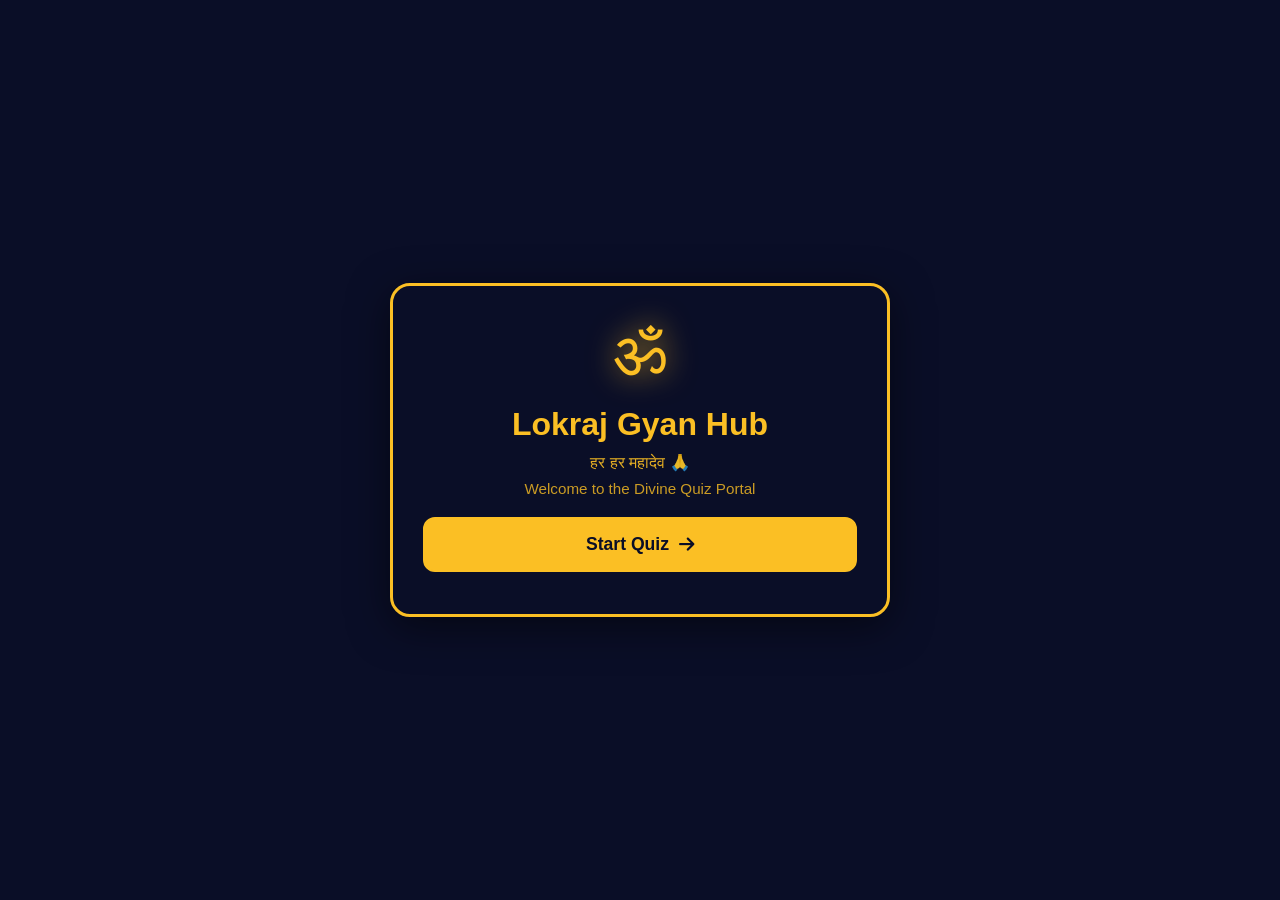
<file: index.html>
<!DOCTYPE html>
<html lang="en">
<head>
    <meta charset="UTF-8">
    <meta name="viewport" content="width=device-width, initial-scale=1.0">
    <title>Lokraj Gyan Hub Quiz</title>
    <link rel="stylesheet" href="style.css">
   <link rel="stylesheet"href="https://cdnjs.cloudflare.com/ajax/libs/font-awesome/6.4.0/css/all.min.css">
    <style>
        * { margin: 0; padding: 0; box-sizing: border-box; }
        body { background: #0a0e27; color: #fbbf24; font-family: 'Segoe UI', Tahoma, sans-serif; min-height: 100vh; }
        .garland, .garland-top, .garland-bottom, .garland-left, .garland-right { display: none !important; }
        .app-container { padding: 20px; min-height: 100vh; display: flex; align-items: center; justify-content: center; }
        .screen { display: none; width: 100%; max-width: 500px; }
        .screen.active { display: flex; flex-direction: column; align-items: center; animation: fadeIn 0.5s; }
        @keyframes fadeIn { from { opacity: 0; transform: translateY(20px); } to { opacity: 1; transform: translateY(0); } }
        .card { background: rgba(10, 14, 39, 0.95); border: 3px solid #fbbf24; border-radius: 20px; padding: 30px; width: 100%; text-align: center; box-shadow: 0 10px 40px rgba(0,0,0,0.5); }
        .om-symbol { font-size: 4rem; color: #fbbf24; margin-bottom: 15px; text-shadow: 0 0 30px rgba(251,191,36,0.8); animation: glow 2s infinite alternate; }
        .om-symbol.small { font-size: 2.5rem; }
        @keyframes glow { from { text-shadow: 0 0 15px rgba(251,191,36,0.5); } to { text-shadow: 0 0 35px rgba(251,191,36,1); } }
        h1 { font-size: 2rem; color: #fbbf24; margin-bottom: 10px; }
        h2 { font-size: 1.5rem; color: #fbbf24; margin-bottom: 15px; }
        .subtitle { font-size: 1rem; color: #fbbf24; opacity: 0.9; margin-bottom: 8px; }
        .welcome-text { font-size: 0.95rem; color: #fbbf24; opacity: 0.8; margin-bottom: 20px; }
        .lang-buttons { width: 100%; margin-top: 20px; }
        .btn-lang, .btn-primary, .btn-secondary, .btn-danger, .btn-back {
            width: 100%; padding: 15px; border-radius: 12px; font-size: 1.1rem; font-weight: bold;
            cursor: pointer; border: 2px solid #fbbf24; display: flex; align-items: center;
            justify-content: center; gap: 10px; margin-bottom: 12px; transition: all 0.3s;
        }
        .btn-lang, .btn-primary { background: #fbbf24; color: #0a0e27; }
        .btn-lang:hover, .btn-primary:hover { background: #f59e0b; transform: translateY(-3px); box-shadow: 0 8px 20px rgba(251,191,36,0.5); }
        .btn-secondary { background: transparent; color: #fbbf24; }
        .btn-secondary:hover { background: rgba(251,191,36,0.2); }
        .btn-danger { background: #ef4444; border-color: #ef4444; color: white; }
        .btn-danger:hover { background: #dc2626; }
        .btn-back { width: auto; padding: 10px 20px; font-size: 0.95rem; background: transparent; color: #fbbf24; align-self: flex-start; margin-bottom: 20px; }
        .btn-back:hover { background: rgba(251,191,36,0.2); }
        .lang-flag { font-size: 1.5rem; }
        .input-group { position: relative; margin-bottom: 25px; }
        .input-group i { position: absolute; left: 15px; top: 50%; transform: translateY(-50%); color: #fbbf24; font-size: 1.2rem; }
        .input-group input { width: 100%; padding: 15px 15px 15px 45px; background: #0a0e27; border: 2px solid #fbbf24; border-radius: 12px; color: #fbbf24; font-size: 1.1rem; outline: none; }
        .input-group input:focus { box-shadow: 0 0 15px rgba(251,191,36,0.4); }
        .input-group input::placeholder { color: rgba(251,191,36,0.6); }
        .header { width: 100%; text-align: center; margin-bottom: 20px; }
        #greeting-text { font-size: 1.6rem; color: #fbbf24; }
        .grid-container { display: grid; grid-template-columns: repeat(auto-fit, minmax(130px, 1fr)); gap: 15px; width: 100%; }
        .grid-container button { background: rgba(10, 14, 39, 0.9); border: 2px solid #fbbf24; color: #fbbf24; padding: 18px; border-radius: 12px; font-size: 1rem; font-weight: bold; cursor: pointer; transition: all 0.3s; text-align: center; }
        .grid-container button:hover { background: #fbbf24; color: #0a0e27; transform: translateY(-3px); }
        #quiz-screen { max-width: 600px; }
        .quiz-top-bar { display: flex; justify-content: space-between; align-items: center; width: 100%; padding-bottom: 15px; border-bottom: 2px solid rgba(251,191,36,0.3); margin-bottom: 20px; }
        .player-name { display: flex; align-items: center; gap: 10px; font-size: 1.3rem; font-weight: bold; }
        .player-name i { font-size: 1.5rem; }
        .score-display { display: flex; align-items: center; gap: 8px; font-size: 1.3rem; font-weight: bold; }
        .score-display i { font-size: 1.5rem; }
        .quiz-info-bar { display: flex; justify-content: space-between; align-items: center; width: 100%; margin-bottom: 10px; font-size: 1.1rem; font-weight: bold; }
        .timer-display { display: flex; align-items: center; gap: 8px; }
        .timer-bar-container { width: 100%; height: 10px; background: rgba(251,191,36,0.2); border-radius: 5px; overflow: hidden; margin-bottom: 25px; }
        .timer-bar-fill { height: 100%; width: 100%; background: linear-gradient(90deg, #fbbf24, #f59e0b); transition: width 1s linear; border-radius: 5px; }
        .question-box { background: rgba(10, 14, 39, 0.9); border: 3px solid #fbbf24; border-radius: 15px; padding: 25px; margin-bottom: 25px; text-align: center; width: 100%; box-shadow: 0 0 20px rgba(251,191,36,0.3); }
        #question-text { font-size: 1.25rem; line-height: 1.6; color: #fbbf24; font-weight: 600; }
        .options-grid { display: flex; flex-direction: column; gap: 12px; width: 100%; margin-bottom: 20px; }
        .options-grid button { background: rgba(10, 14, 39, 0.9); border: 2px solid #06b6d4; color: #67e8f9; padding: 16px 20px; border-radius: 12px; font-size: 1.1rem; cursor: pointer; text-align: left; transition: all 0.3s; font-weight: 500; }
        .options-grid button:hover:not(:disabled) { background: rgba(6, 182, 212, 0.15); border-color: #22d3ee; transform: translateX(5px); box-shadow: 0 0 15px rgba(6, 182, 212, 0.4); }
        .options-grid button.correct { background: #22c55e !important; border-color: #22c55e !important; color: white !important; }
        .options-grid button.wrong { background: #ef4444 !important; border-color: #ef4444 !important; color: white !important; }
        .options-grid button:disabled { cursor: not-allowed; opacity: 0.8; }
        .feedback { text-align: center; font-weight: bold; margin-bottom: 15px; min-height: 22px; font-size: 1.1rem; }
        .quit-btn { width: auto; align-self: center; }
        .creator-credit { text-align: center; font-size: 0.85rem; opacity: 0.8; margin-top: 20px; padding: 10px; }
        .result-card { background: rgba(10, 14, 39, 0.9); border: 3px solid #fbbf24; }
        .result-icon { font-size: 4rem; margin-bottom: 10px; }
        .score-circle { width: 130px; height: 130px; margin: 20px auto; border: 4px solid #fbbf24; border-radius: 50%; display: flex; flex-direction: column; align-items: center; justify-content: center; background: rgba(251,191,36,0.2); }
        #final-score { font-size: 3rem; font-weight: bold; line-height: 1; }
        .total-score { font-size: 1rem; opacity: 0.9; }
        .message { font-size: 1.1rem; margin-bottom: 20px; }
        .stats { display: flex; justify-content: center; gap: 30px; margin-bottom: 20px; }
        .stat-item { display: flex; align-items: center; gap: 8px; font-weight: bold; }
        .text-green { color: #86efac; }
        .text-red { color: #fca5a5; }
        .btn-group { display: flex; gap: 12px; margin-top: 15px; }
        .btn-group button { flex: 1; }
        .remaining-info { font-size: 0.9rem; opacity: 0.7; margin-top: 10px; }
        @media (max-width: 480px) {
            .app-container { padding: 15px; }
            .card { padding: 20px; }
            h1 { font-size: 1.6rem; }
            .om-symbol { font-size: 3rem; }
            .btn-group { flex-direction: column; }
            .stats { gap: 20px; }
        }
    </style>
    <script async src="https://www.googletagmanager.com/gtag/js?id=G-RC6XR4696V"></script>
    <script src="analytics.js"></script> 
</head>
<body>
    <div class="app-container">
        <div id="welcome-screen" class="screen active">
            <div class="card">
                <div class="om-symbol">ॐ</div>
                <h1 id="welcome-title">Lokraj Gyan Hub</h1>
                <p class="subtitle">हर हर महादेव 🙏</p>
                <p class="welcome-text" id="welcome-subtitle">Welcome to the Divine Quiz Portal</p>
                <button class="btn-primary" onclick="showScreen('language-screen')">
                    <span id="start-btn-text">Start Quiz</span> <i class="fas fa-arrow-right"></i>
                </button>
            </div>
        </div>

        <div id="language-screen" class="screen">
            <div class="card">
                <div class="om-symbol small">ॐ</div>
                <h2 id="lang-title">Select Language</h2>
                <p class="subtitle" id="lang-subtitle">भाषा छान्नुहोस्</p>
                <div class="lang-buttons">
                    <button class="btn-lang" onclick="selectLanguage('ne')"><span class="lang-flag">🇳🇵</span> नेपाली</button>
                    <button class="btn-lang" onclick="selectLanguage('en')"><span class="lang-flag">🇬🇧</span> English</button>
                </div>
            </div>
        </div>

        <div id="name-screen" class="screen">
            <div class="card">
                <div class="om-symbol small">ॐ</div>
                <h2 id="name-title">Enter Your Name</h2>
                <form id="name-form">
                    <div class="input-group">
                        <i class="fas fa-user"></i>
                        <input type="text" id="access-name" placeholder="Enter your name..." required>
                    </div>
                    <button type="submit" class="btn-primary">
                        <span id="start-quiz-text">Start Quiz</span> <i class="fas fa-arrow-right"></i>
                    </button>
                </form>
            </div>
        </div>

        <div id="category-screen" class="screen">
            <div class="header">
                <button class="btn-back" onclick="showScreen('welcome-screen')"><i class="fas fa-arrow-left"></i> <span class="back-text">Back</span></button>
                <h2 id="greeting-text">Welcome, Lokraj Gyan Hub! 🙏</h2>
                <p id="select-class-text">Select Your Class</p>
            </div>
            <div class="grid-container" id="class-list"></div>
        </div>

        <div id="subject-screen" class="screen">
            <div class="header">
                <button class="btn-back" onclick="showScreen('category-screen')"><i class="fas fa-arrow-left"></i> <span class="back-text">Back</span></button>
                <h2 id="subject-title">Subjects</h2>
            </div>
            <div class="grid-container" id="subject-list"></div>
        </div>

        <div id="quiz-screen" class="screen">
            <div class="quiz-top-bar">
                <div class="player-name"><i class="fas fa-user-circle"></i> <span id="current-player">Player</span></div>
                <div class="score-display"><i class="fas fa-star"></i> <span id="current-score">0</span></div>
            </div>
            <div class="quiz-info-bar">
                <span id="question-counter">1/10</span>
                <div class="timer-display"><i class="fas fa-clock"></i> <span id="time-left">30</span>s</div>
            </div>
            <div class="timer-bar-container"><div id="timer-progress" class="timer-bar-fill"></div></div>
            <div class="question-box"><p id="question-text">Question will appear here...</p></div>
            <div id="options-container" class="options-grid"></div>
            <p id="answer-feedback" class="feedback"></p>
            <button class="btn-back quit-btn" onclick="quitQuiz()"><i class="fas fa-times"></i> <span id="quit-text">Quit</span></button>
            <p class="creator-credit">🙏 Created by Mahadev Bhakt Lokraj Awasthi & Bal Krishna Awasthi 🙏</p>
        </div>

        <div id="result-screen" class="screen">
            <div class="card result-card">
                <div class="result-icon">🏆</div>
                <h2 id="result-title">Quiz Complete!</h2>
                <div class="score-circle">
                    <span id="final-score">0</span>
                    <span class="total-score">/ <span id="total-q">10</span></span>
                </div>
                <p id="score-message" class="message"></p>
                <div class="stats">
                    <span class="stat-item text-green"><i class="fas fa-check-circle"></i> <span id="correct-label">Correct</span>: <span id="correct-count">0</span></span>
                    <span class="stat-item text-red"><i class="fas fa-times-circle"></i> <span id="wrong-label">Wrong</span>: <span id="wrong-count">0</span></span>
                </div>
                <p class="remaining-info" id="remaining-info"></p>
                <div class="btn-group">
                    <button class="btn-primary" onclick="playAgain()"><i class="fas fa-redo"></i> <span id="replay-text">Play Again</span></button>
                    <button class="btn-danger" onclick="goHome()"><i class="fas fa-sign-out-alt"></i> <span id="exit-text">Exit</span></button>
                </div>
            </div>
        </div>
    </div>

    <script>
        const T = {
            en: {
                welcomeTitle: 'Lokraj Gyan Hub', welcomeSubtitle: 'Welcome to the Divine Quiz Portal',
                startBtn: 'Start Quiz', langTitle: 'Select Language', langSubtitle: 'Choose your language',
                nameTitle: 'Enter Your Name', namePlaceholder: 'Enter your name...', startQuiz: 'Start Quiz',
                selectClass: 'Select Your Class', subjects: 'Subjects', back: 'Back', quit: 'Quit',
                correct: 'Correct', wrong: 'Wrong', resultTitle: 'Quiz Complete!', playAgain: 'Play Again',
                exit: 'Exit', noQuestions: 'No questions found for this subject in the selected language!',
                loadFailed: 'Questions failed to load!', correctMsg: '✓ Correct!', wrongMsg: '✗ Wrong!',
                timeUp: '⏰ Time up!', excellent: 'Excellent! 🌟', good: 'Good job! 👍',
                practice: 'Keep practicing! 💪', tryAgain: 'Try again! 📚',
                remaining: 'questions left to play', allDone: '🎉 You played ALL questions! Quiz will restart.'
            },
            ne: {
                welcomeTitle: 'लोकराज ज्ञान हब', welcomeSubtitle: 'दिव्य क्विज पोर्टलमा स्वागत छ',
                startBtn: 'क्विज सुरु गर्नुहोस्', langTitle: 'भाषा छान्नुहोस्', langSubtitle: 'आफ्नो भाषा छान्नुहोस्',
                nameTitle: 'तपाईंको नाम लेख्नुहोस्', namePlaceholder: 'तपाईंको नाम लेख्नुहोस्...', startQuiz: 'क्विज सुरु गर्नुहोस्',
                selectClass: 'आफ्नो कक्षा छान्नुहोस्', subjects: 'विषयहरू', back: 'पछाडि', quit: 'छोड्नुहोस्',
                correct: 'सही', wrong: 'गलत', resultTitle: 'क्विज सकियो!', playAgain: 'फेरि खेल्नुहोस्',
                exit: 'बाहिर निस्कनुहोस्', noQuestions: 'छानिएको भाषामा यस विषयका प्रश्नहरू फेला परेनन्!',
                loadFailed: 'प्रश्न लोड हुन सकेन!', correctMsg: '✓ सही!', wrongMsg: '✗ गलत!',
                timeUp: '⏰ समय सकियो!', excellent: 'उत्कृष्ट! 🌟', good: 'राम्रो! 👍',
                practice: 'अभ्यास गरिरहनुहोस्! 💪', tryAgain: 'फेरि प्रयास गर्नुहोस्! 📚',
                remaining: 'वटा प्रश्न बाँकी छन्', allDone: '🎉 तपाईंले सबै प्रश्न खेल्नुभयो! क्विज फेरि सुरु हुन्छ।'
            }
        };

        const SUBJECTS = {
            class8:  ['Math', 'Science', 'Computer'],
            class9:  ['Science', 'Math', 'Optional Math', 'Computer'],
            class10: ['Science', 'Math', 'Optional Math', 'Computer'],
            class11: ['Physics', 'Chemistry', 'Biology', 'Math', 'Computer'],
            class12: ['Physics', 'Chemistry', 'Biology', 'Math', 'Computer']
        };

        const CLASS_NAMES = {
            en: { class8: 'Class 8', class9: 'Class 9', class10: 'Class 10', class11: 'Class 11', class12: 'Class 12' },
            ne: { class8: 'कक्षा ८', class9: 'कक्षा ९', class10: 'कक्षा १०', class11: 'कक्षा ११', class12: 'कक्षा १२' }
        };

        const QUESTIONS_PER_ROUND = 10;
        let currentLang = 'en';
        let questions = [];
        let currentQuestion = 0;
        let score = 0, correctCount = 0, wrongCount = 0;
        let playerName = '';
        let timer, timeLeft = 30;
        let allQuestionsData = [];
        let currentClassId = '', currentSubjectName = '';

        // ✅ नेपाली अक्षर (Devanagari) चेक गर्ने Function
        function isNepaliText(text) {
            return /[\u0900-\u097F]/.test(text || '');
        }

        function normalizeText(text) {
            if (!text) return '';
            return text.toString().toLowerCase().trim().replace(/\s+/g, ' ');
        }

        function getPlayedKey() {
            return `played_${currentClassId}_${currentSubjectName}_${currentLang}`;
        }
        function getPlayedIds() {
            try { return JSON.parse(localStorage.getItem(getPlayedKey())) || []; }
            catch (e) { return []; }
        }
        function savePlayedIds(ids) {
            localStorage.setItem(getPlayedKey(), JSON.stringify(ids));
        }

        function applyLanguage() {
            const t = T[currentLang];
            document.getElementById('welcome-title').textContent = t.welcomeTitle;
            document.getElementById('welcome-subtitle').textContent = t.welcomeSubtitle;
            document.getElementById('start-btn-text').textContent = t.startBtn;
            document.getElementById('lang-title').textContent = t.langTitle;
            document.getElementById('lang-subtitle').textContent = t.langSubtitle;
            document.getElementById('name-title').textContent = t.nameTitle;
            document.getElementById('access-name').placeholder = t.namePlaceholder;
            document.getElementById('start-quiz-text').textContent = t.startQuiz;
            document.getElementById('select-class-text').textContent = t.selectClass;
            document.getElementById('subject-title').textContent = t.subjects;
            document.getElementById('quit-text').textContent = t.quit;
            document.getElementById('result-title').textContent = t.resultTitle;
            document.getElementById('correct-label').textContent = t.correct;
            document.getElementById('wrong-label').textContent = t.wrong;
            document.getElementById('replay-text').textContent = t.playAgain;
            document.getElementById('exit-text').textContent = t.exit;
            document.querySelectorAll('.back-text').forEach(el => el.textContent = t.back);
        }

        function showScreen(screenId) {
            document.querySelectorAll('.screen').forEach(s => s.classList.remove('active'));
            document.getElementById(screenId).classList.add('active');
            applyLanguage();
        }

        function selectLanguage(lang) {
            currentLang = lang;
            applyLanguage();
            showScreen('name-screen');
        }

        document.getElementById('name-form').addEventListener('submit', function(e) {
            e.preventDefault();
            playerName = document.getElementById('access-name').value;
            if (playerName.trim()) {
                document.getElementById('current-player').textContent = playerName;
                loadClasses();
                showScreen('category-screen');
            }
        });

        function loadClasses() {
            const container = document.getElementById('class-list');
            container.innerHTML = '';
            ['class8', 'class9', 'class10', 'class11', 'class12'].forEach(cls => {
                const btn = document.createElement('button');
                btn.textContent = CLASS_NAMES[currentLang][cls];
                btn.onclick = () => loadSubjects(cls);
                container.appendChild(btn);
            });
        }

        function loadSubjects(classId) {
            const container = document.getElementById('subject-list');
            container.innerHTML = '';
            (SUBJECTS[classId] || []).forEach(sub => {
                const btn = document.createElement('button');
                btn.textContent = sub;
                btn.onclick = () => startQuiz(classId, sub);
                container.appendChild(btn);
            });
            showScreen('subject-screen');
        }

        // 🔥 STRICT LANGUAGE FILTER (No Fallback)
        async function startQuiz(classId, subject) {
            currentClassId = classId;
            currentSubjectName = subject;

            try {
                if (allQuestionsData.length === 0) {
                    const response = await fetch('questions.json');
                    allQuestionsData = await response.json();
                }

                const normClassId = normalizeText(classId);
                const normSubject = normalizeText(subject);

                // 1. Class + Subject filter
                let pool = allQuestionsData.filter(q =>
                    normalizeText(q.category) === normClassId &&
                    normalizeText(q.subject) === normSubject
                );

                if (pool.length === 0) {
                    alert(T[currentLang].noQuestions);
                    return;
                }

                // 2. ✅ STRICT Language Filter (Fallback हटाइयो)
                let langPool;
                if (currentLang === 'ne') {
                    langPool = pool.filter(q => isNepaliText(q.question));
                } else {
                    langPool = pool.filter(q => !isNepaliText(q.question));
                }

                // 3. यदि छानिएको भाषाको प्रश्न छैन भने, सिधै Alert देखाउने (गलत प्रश्न देखाउँदैन)
                if (langPool.length === 0) {
                    alert(T[currentLang].noQuestions);
                    return;
                }

                // 4. Played हटाउने (No Repeat)
                const playedIds = getPlayedIds();
                let fresh = langPool.filter(q => !playedIds.includes(q.id));

                if (fresh.length === 0) {
                    alert(T[currentLang].allDone);
                    savePlayedIds([]);
                    fresh = langPool;
                }

                // 5. Shuffle + 10 मात्र
                fresh = fresh.sort(() => Math.random() - 0.5);
                questions = fresh.slice(0, QUESTIONS_PER_ROUND);

                currentQuestion = 0;
                score = 0; correctCount = 0; wrongCount = 0;
                document.getElementById('total-q').textContent = questions.length;
                document.getElementById('current-score').textContent = '0';

                showScreen('quiz-screen');
                showQuestion();
            } catch (error) {
                alert(T[currentLang].loadFailed);
                console.error(error);
            }
        }

        function showQuestion() {
            const q = questions[currentQuestion];
            document.getElementById('question-counter').textContent = `${currentQuestion + 1}/${questions.length}`;
            document.getElementById('question-text').textContent = q.question;
            document.getElementById('answer-feedback').textContent = '';

            const container = document.getElementById('options-container');
            container.innerHTML = '';
            q.options.forEach((opt, index) => {
                const btn = document.createElement('button');
                btn.textContent = opt;
                btn.onclick = () => selectAnswer(index, btn);
                container.appendChild(btn);
            });
            startTimer();
        }

        function startTimer() {
            timeLeft = 30;
            document.getElementById('time-left').textContent = timeLeft;
            document.getElementById('timer-progress').style.width = '100%';
            clearInterval(timer);
            timer = setInterval(() => {
                timeLeft--;
                document.getElementById('time-left').textContent = timeLeft;
                document.getElementById('timer-progress').style.width = `${(timeLeft / 30) * 100}%`;
                if (timeLeft <= 0) { clearInterval(timer); autoAnswer(); }
            }, 1000);
        }

        function markAsPlayed(q) {
            const ids = getPlayedIds();
            if (!ids.includes(q.id)) { ids.push(q.id); savePlayedIds(ids); }
        }

        function selectAnswer(index, btn) {
            clearInterval(timer);
            const q = questions[currentQuestion];
            const allBtns = document.querySelectorAll('.options-grid button');
            allBtns.forEach(b => b.disabled = true);
            markAsPlayed(q);
            const t = T[currentLang];
            if (index === q.answer) {
                btn.classList.add('correct'); score++; correctCount++;
                document.getElementById('answer-feedback').textContent = t.correctMsg;
            } else {
                btn.classList.add('wrong'); allBtns[q.answer].classList.add('correct'); wrongCount++;
                document.getElementById('answer-feedback').textContent = t.wrongMsg;
            }
            document.getElementById('current-score').textContent = score;
            nextAfterDelay();
        }

        function autoAnswer() {
            const q = questions[currentQuestion];
            const allBtns = document.querySelectorAll('.options-grid button');
            allBtns.forEach(b => b.disabled = true);
            allBtns[q.answer].classList.add('correct');
            wrongCount++; markAsPlayed(q);
            document.getElementById('answer-feedback').textContent = T[currentLang].timeUp;
            nextAfterDelay();
        }

        function nextAfterDelay() {
            setTimeout(() => {
                currentQuestion++;
                if (currentQuestion < questions.length) showQuestion();
                else showResult();
            }, 1500);
        }

        function showResult() {
            const t = T[currentLang];
            document.getElementById('final-score').textContent = score;
            document.getElementById('correct-count').textContent = correctCount;
            document.getElementById('wrong-count').textContent = wrongCount;
            const percentage = (score / questions.length) * 100;
            let message = '';
            if (percentage >= 80) message = t.excellent;
            else if (percentage >= 60) message = t.good;
            else if (percentage >= 40) message = t.practice;
            else message = t.tryAgain;
            document.getElementById('score-message').textContent = message;

            const playedCount = getPlayedIds().length;
            const totalForSubject = allQuestionsData.filter(q =>
                normalizeText(q.category) === normalizeText(currentClassId) &&
                normalizeText(q.subject) === normalizeText(currentSubjectName)
            ).length;
            const remaining = Math.max(0, totalForSubject - playedCount);
            document.getElementById('remaining-info').textContent =
                remaining > 0 ? `📝 ${remaining} ${t.remaining}` : t.allDone;

            showScreen('result-screen');
        }

        function playAgain() { startQuiz(currentClassId, currentSubjectName); }
        function goHome() { clearInterval(timer); showScreen('category-screen'); }
        function quitQuiz() { clearInterval(timer); showScreen('category-screen'); }

        window.addEventListener('DOMContentLoaded', function() {
            document.querySelectorAll('.garland, .garland-top, .garland-bottom, .garland-left, .garland-right')
                .forEach(el => el.remove());
            applyLanguage();
        });
    </script>
</body>
</html>
</file>
<file: style.css>
* {
    margin: 0;
    padding: 0;
    box-sizing: border-box;
}

body {
    background: #0a0e27;
    color: #fbbf24;
    font-family: 'Segoe UI', Tahoma, sans-serif;
    min-height: 100vh;
}

/* फूल हटाउने */
.garland, .garland-top, .garland-bottom, .garland-left, .garland-right {
    display: none !important;
    visibility: hidden !important;
    opacity: 0 !important;
    width: 0 !important;
    height: 0 !important;
}

.app-container {
    padding: 20px;
    min-height: 100vh;
    display: flex;
    align-items: center;
    justify-content: center;
}

.screen {
    display: none;
    width: 100%;
    max-width: 500px;
}

.screen.active {
    display: flex;
    flex-direction: column;
    align-items: center;
    animation: fadeIn 0.5s;
}

@keyframes fadeIn {
    from { opacity: 0; transform: translateY(20px); }
    to { opacity: 1; transform: translateY(0); }
}

.card {
    background: rgba(10, 14, 39, 0.95);
    border: 3px solid #fbbf24;
    border-radius: 20px;
    padding: 30px;
    width: 100%;
    text-align: center;
    box-shadow: 0 10px 40px rgba(0,0,0,0.5);
}

.om-symbol {
    font-size: 4rem;
    color: #fbbf24;
    margin-bottom: 15px;
    text-shadow: 0 0 30px rgba(251,191,36,0.8);
    animation: glow 2s infinite alternate;
}

.om-symbol.small { font-size: 2.5rem; }

@keyframes glow {
    from { text-shadow: 0 0 15px rgba(251,191,36,0.5); }
    to { text-shadow: 0 0 35px rgba(251,191,36,1); }
}

h1 { font-size: 2rem; color: #fbbf24; margin-bottom: 10px; }
h2 { font-size: 1.5rem; color: #fbbf24; margin-bottom: 15px; }
.subtitle { font-size: 1rem; color: #fbbf24; opacity: 0.9; margin-bottom: 8px; }
.welcome-text { font-size: 0.95rem; color: #fbbf24; opacity: 0.8; margin-bottom: 20px; }

.welcome-loader { display: flex; justify-content: center; gap: 10px; margin-top: 20px; }
.loader-dot {
    width: 12px; height: 12px; background: #fbbf24;
    border-radius: 50%; animation: bounce 1.4s infinite;
}
.loader-dot:nth-child(1){ animation-delay:-0.32s; }
.loader-dot:nth-child(2){ animation-delay:-0.16s; }

@keyframes bounce {
    0%,80%,100% { transform: scale(0); }
    40% { transform: scale(1); }
}

.lang-buttons { width: 100%; margin-top: 20px; }

.btn-lang, .btn-primary, .btn-secondary, .btn-danger, .btn-back {
    width: 100%;
    padding: 15px;
    border-radius: 12px;
    font-size: 1.1rem;
    font-weight: bold;
    cursor: pointer;
    border: 2px solid #fbbf24;
    display: flex; align-items: center; justify-content: center; gap: 10px;
    margin-bottom: 12px;
    transition: all 0.3s;
}

.btn-lang, .btn-primary { background: #fbbf24; color: #0a0e27; }
.btn-lang:hover, .btn-primary:hover {
    background: #f59e0b; transform: translateY(-3px);
    box-shadow: 0 8px 20px rgba(251,191,36,0.5);
}

.btn-secondary { background: transparent; color: #fbbf24; }
.btn-secondary:hover { background: rgba(251,191,36,0.2); }

.btn-danger { background: #ef4444; border-color: #ef4444; color: white; }
.btn-danger:hover { background: #dc2626; }

.btn-back {
    width: auto; padding: 10px 20px; font-size: 0.95rem;
    background: transparent; color: #fbbf24; align-self: flex-start; margin-bottom: 20px;
}
.btn-back:hover { background: rgba(251,191,36,0.2); }

.lang-flag { font-size: 1.5rem; }

.input-group { position: relative; margin-bottom: 25px; }
.input-group i {
    position: absolute; left: 15px; top: 50%;
    transform: translateY(-50%); color: #fbbf24; font-size: 1.2rem;
}
.input-group input {
    width: 100%; padding: 15px 15px 15px 45px;
    background: #0a0e27; border: 2px solid #fbbf24; border-radius: 12px;
    color: #fbbf24; font-size: 1.1rem; outline: none;
}
.input-group input:focus { box-shadow: 0 0 15px rgba(251,191,36,0.4); }
.input-group input::placeholder { color: rgba(251,191,36,0.6); }

.header { width: 100%; text-align: center; margin-bottom: 20px; }
#greeting-text { font-size: 1.6rem; color: #fbbf24; }

.grid-container {
    display: grid; grid-template-columns: repeat(auto-fit, minmax(130px, 1fr));
    gap: 15px; width: 100%;
}
.list-container { display: flex; flex-direction: column; gap: 12px; width: 100%; }

.grid-container button, .list-container button {
    background: rgba(10, 14, 39, 0.9); border: 2px solid #fbbf24; color: #fbbf24;
    padding: 18px; border-radius: 12px; font-size: 1rem; font-weight: bold;
    cursor: pointer; transition: all 0.3s; text-align: center;
}
.grid-container button:hover, .list-container button:hover {
    background: #fbbf24; color: #0a0e27; transform: translateY(-3px);
}

#quiz-screen { max-width: 600px; }
.quiz-header {
    display: flex; justify-content: space-between; align-items: center;
    width: 100%; margin-bottom: 20px; padding-bottom: 15px;
    border-bottom: 2px solid rgba(251,191,36,0.5);
}
.player-info, .score-badge { display: flex; align-items: center; gap: 8px; font-weight: bold; color: #fbbf24; }

.timer-container { width: 100%; margin-bottom: 25px; }
.timer-info { display: flex; justify-content: space-between; margin-bottom: 10px; font-size: 0.9rem; color: #fbbf24; }
.timer-bar { height: 8px; background: rgba(251,191,36,0.2); border-radius: 4px; overflow: hidden; }
.timer-progress {
    height: 100%; width: 100%;
    background: linear-gradient(90deg, #fbbf24, #f59e0b);
    transition: width 1s linear;
}

.question-box {
    background: rgba(10, 14, 39, 0.9); border: 2px solid #fbbf24;
    border-radius: 15px; padding: 25px; margin-bottom: 25px; text-align: center; width: 100%;
}
#question-text { font-size: 1.2rem; line-height: 1.6; color: #fbbf24; }

.options-grid { display: flex; flex-direction: column; gap: 12px; width: 100%; margin-bottom: 20px; }
.options-grid button {
    background: rgba(10, 14, 39, 0.9); border: 2px solid #fbbf24; color: #fbbf24;
    padding: 15px; border-radius: 12px; font-size: 1.05rem;
    cursor: pointer; text-align: left; transition: all 0.3s;
}
.options-grid button:hover:not(:disabled) { background: rgba(251,191,36,0.2); transform: translateX(5px); }
.options-grid button.correct { background: #22c55e !important; border-color: #22c55e !important; color: white !important; }
.options-grid button.wrong { background: #ef4444 !important; border-color: #ef4444 !important; color: white !important; }
.options-grid button:disabled { cursor: not-allowed; opacity: 0.8; }

.feedback { text-align: center; font-weight: bold; margin-bottom: 15px; min-height: 22px; color: #fbbf24; }
.quit-btn { width: auto; align-self: center; }

.result-card { background: rgba(10, 14, 39, 0.9); border: 3px solid #fbbf24; color: #fbbf24; }
.result-icon { font-size: 4rem; margin-bottom: 10px; }
.result-card h2 { color: #fbbf24; }
.score-circle {
    width: 130px; height: 130px; margin: 20px auto;
    border: 4px solid #fbbf24; border-radius: 50%;
    display: flex; flex-direction: column; align-items: center; justify-content: center;
    background: rgba(251,191,36,0.2);
}
#final-score { font-size: 3rem; font-weight: bold; color: #fbbf24; line-height: 1; }
.total-score { font-size: 1rem; color: #fbbf24; opacity: 0.9; }
.message { font-size: 1.1rem; margin-bottom: 20px; color: #fbbf24; }
.stats { display: flex; justify-content: center; gap: 30px; margin-bottom: 20px; }
.stat-item { display: flex; align-items: center; gap: 8px; font-weight: bold; color: #fbbf24; }
.text-green { color: #86efac; }
.text-red { color: #fca5a5; }
.btn-group { display: flex; gap: 12px; margin-top: 15px; }
.btn-group button { flex: 1; }
.hidden { display: none !important; }

@media (max-width: 480px) {
    .app-container { padding: 15px; }
    .card { padding: 20px; }
    h1 { font-size: 1.6rem; }
    .om-symbol { font-size: 3rem; }
    .btn-group { flex-direction: column; }
    .stats { gap: 20px; }
}
</file>
